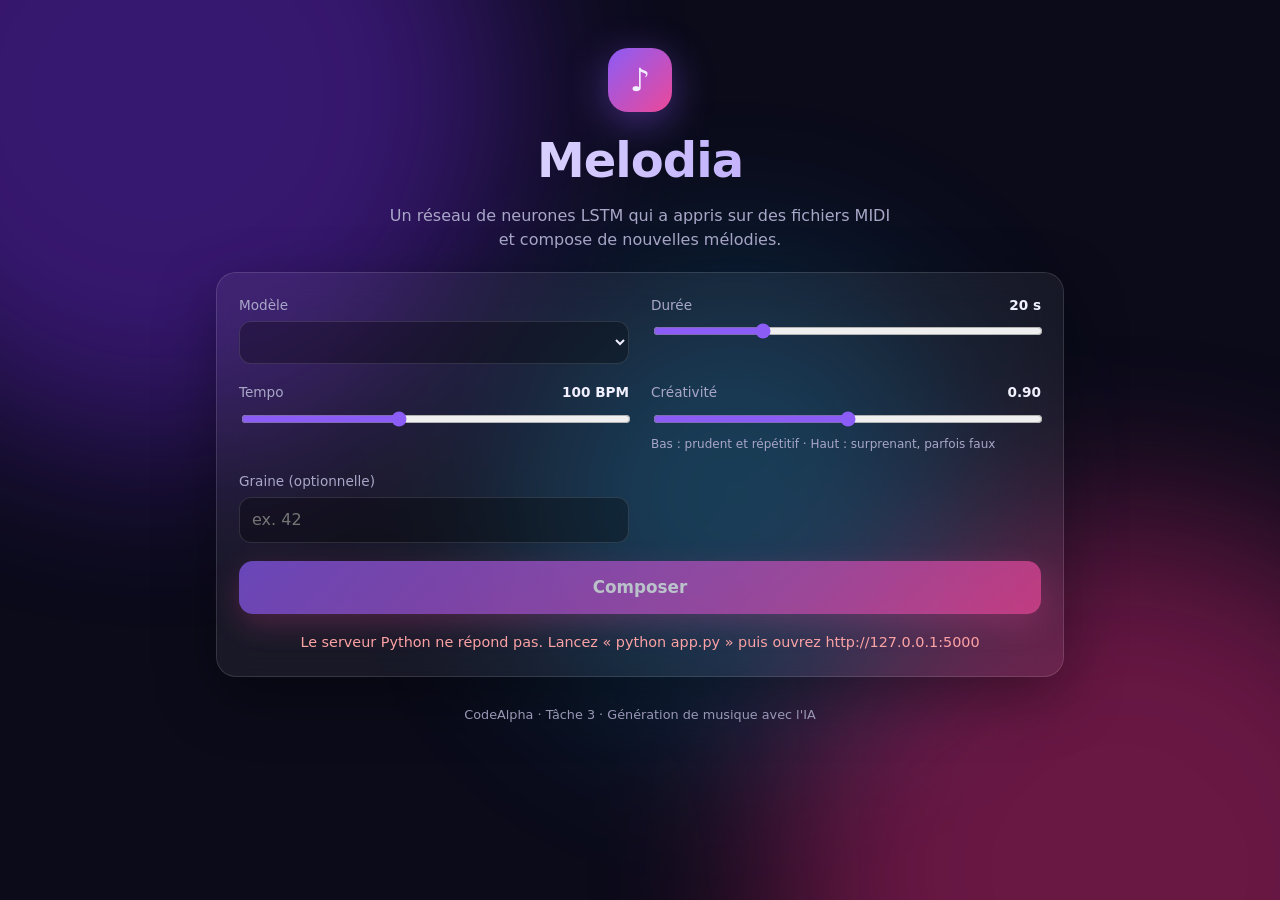
<file: CodeAlpha_MusicGenerator/static/index.html>
<!DOCTYPE html>
<html lang="fr">
<head>
  <meta charset="UTF-8">
  <meta name="viewport" content="width=device-width, initial-scale=1">
  <title>Melodia — Composer de la musique avec l'IA</title>
  <link rel="stylesheet" href="style.css">
</head>
<body>
  <div class="bg" aria-hidden="true"><span></span><span></span><span></span></div>

  <main class="shell">
    <header class="hero">
      <div class="logo" aria-hidden="true">♪</div>
      <h1>Melodia</h1>
      <p>Un réseau de neurones LSTM qui a appris sur des fichiers MIDI et compose de nouvelles mélodies.</p>
    </header>

    <section class="card controls">
      <div class="field">
        <label for="model">Modèle</label>
        <select id="model"></select>
      </div>
      <div class="field">
        <label for="seconds">Durée <b id="secondsOut">20 s</b></label>
        <input id="seconds" type="range" min="5" max="60" step="5" value="20">
      </div>
      <div class="field">
        <label for="tempo">Tempo <b id="tempoOut">100 BPM</b></label>
        <input id="tempo" type="range" min="60" max="160" step="5" value="100">
      </div>
      <div class="field">
        <label for="temperature">Créativité <b id="temperatureOut">0.9</b></label>
        <input id="temperature" type="range" min="0.4" max="1.4" step="0.05" value="0.9">
        <small>Bas : prudent et répétitif · Haut : surprenant, parfois faux</small>
      </div>
      <div class="field">
        <label for="seed">Graine (optionnelle)</label>
        <input id="seed" type="number" placeholder="ex. 42">
      </div>
      <button id="generate" class="primary"><span class="spinner" hidden></span><span class="label">Composer</span></button>
      <p id="message" class="message" role="status"></p>
    </section>

    <section class="card player" id="player" hidden>
      <div class="roll-wrap">
        <canvas id="roll" aria-label="Partition en rouleau de piano"></canvas>
      </div>
      <audio id="audio" controls preload="auto"></audio>
      <div class="actions">
        <a id="dlMidi" class="ghost" download>⬇ Télécharger le MIDI</a>
        <a id="dlWav" class="ghost" download>⬇ Télécharger le WAV</a>
      </div>
      <p id="meta" class="meta"></p>
    </section>

    <footer>CodeAlpha · Tâche 3 · Génération de musique avec l'IA</footer>
  </main>

  <script src="script.js"></script>
</body>
</html>
</file>
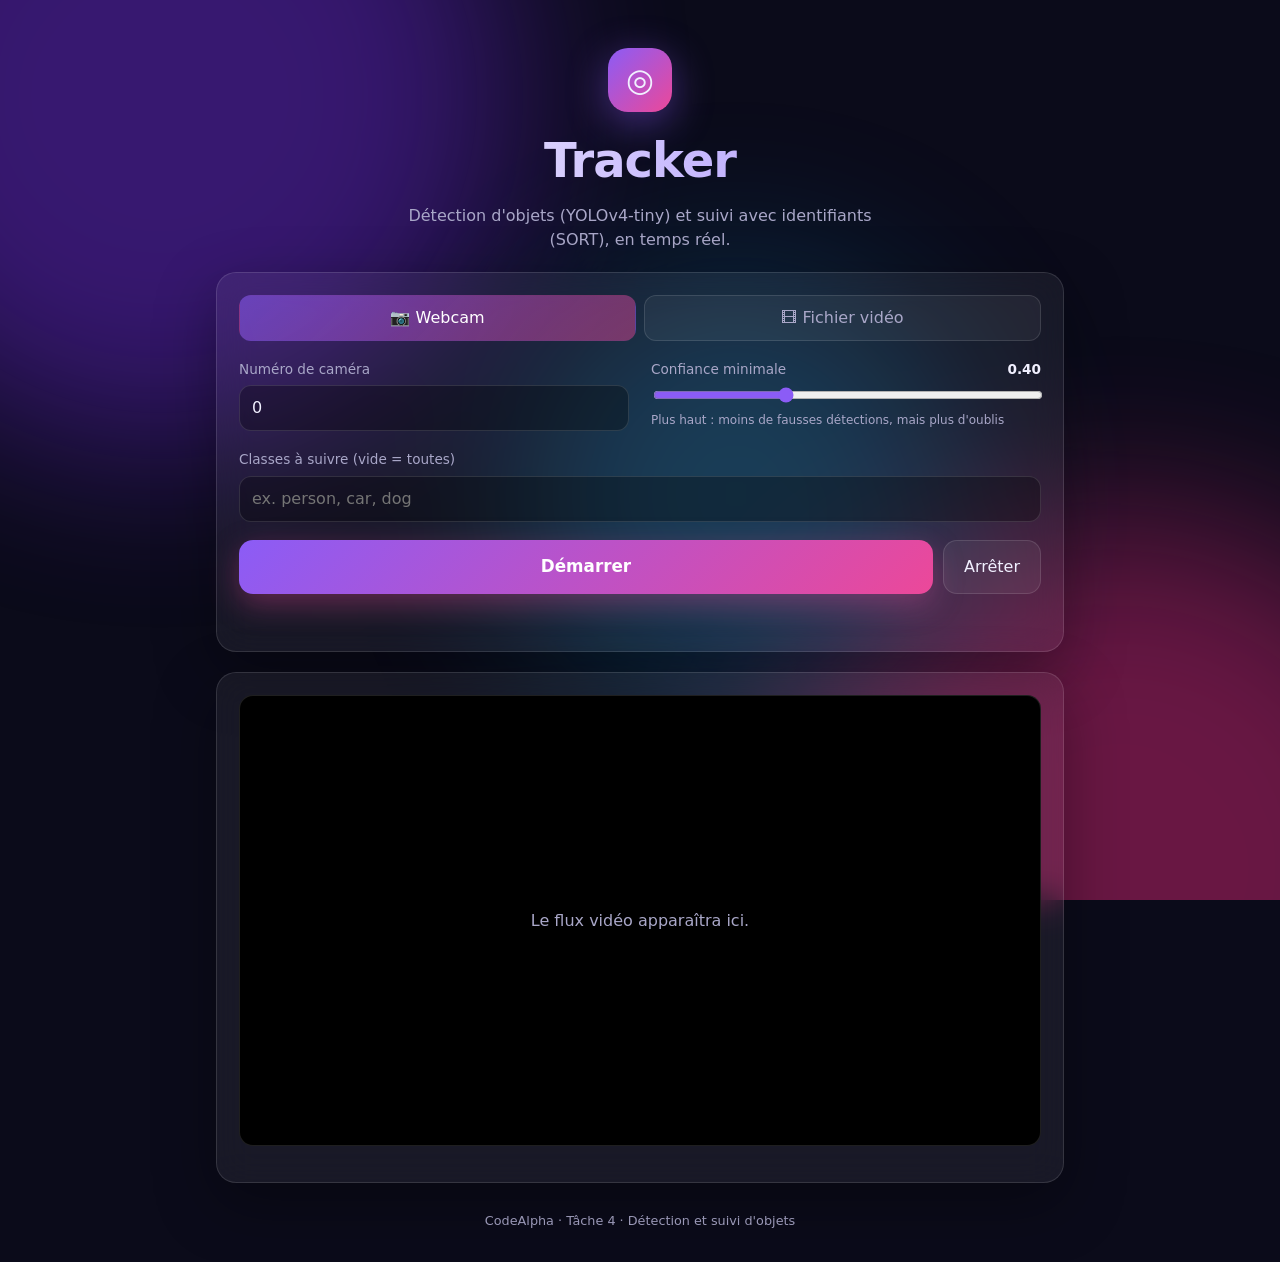
<file: CodeAlpha_ObjectTracker/CodeAlpha_ObjectTracker/static/index.html>
<!DOCTYPE html>
<html lang="fr">
<head>
  <meta charset="UTF-8">
  <meta name="viewport" content="width=device-width, initial-scale=1">
  <title>Tracker — Détection et suivi d'objets</title>
  <link rel="stylesheet" href="style.css">
</head>
<body>
  <div class="bg" aria-hidden="true"><span></span><span></span><span></span></div>
  <main class="shell">
    <header class="hero">
      <div class="logo" aria-hidden="true">◎</div>
      <h1>Tracker</h1>
      <p>Détection d'objets (YOLOv4-tiny) et suivi avec identifiants (SORT), en temps réel.</p>
    </header>

    <section class="card controls">
      <div class="tabs" role="tablist">
        <button class="tab active" id="tabCam" role="tab">📷 Webcam</button>
        <button class="tab" id="tabFile" role="tab">🎞 Fichier vidéo</button>
      </div>
      <div class="file" id="fileBox" hidden>
        <input id="video" type="file" accept="video/*" aria-label="Fichier vidéo">
      </div>
      <div class="field" id="camBox">
        <label for="camera">Numéro de caméra</label>
        <input id="camera" type="number" min="0" value="0">
      </div>
      <div class="field">
        <label for="conf">Confiance minimale <b id="confOut">0.40</b></label>
        <input id="conf" type="range" min="0.2" max="0.8" step="0.05" value="0.4">
        <small>Plus haut : moins de fausses détections, mais plus d'oublis</small>
      </div>
      <div class="field classes">
        <label for="classes">Classes à suivre (vide = toutes)</label>
        <input id="classes" list="classList" placeholder="ex. person, car, dog">
        <datalist id="classList"></datalist>
      </div>
      <div class="row">
        <button id="start" class="primary"><span class="label">Démarrer</span></button>
        <button id="stop" class="secondary" disabled>Arrêter</button>
      </div>
      <p id="message" class="message" role="status"></p>
    </section>

    <section class="card player">
      <div class="screen">
        <img id="feed" alt="Flux vidéo annoté" hidden>
        <div class="placeholder" id="placeholder">Le flux vidéo apparaîtra ici.</div>
      </div>
      <div class="stats" id="stats"></div>
    </section>
    <footer>CodeAlpha · Tâche 4 · Détection et suivi d'objets</footer>
  </main>
  <script src="script.js"></script>
</body>
</html>
</file>
<file: CodeAlpha_MusicGenerator/static/style.css>
:root {
  --bg: #0b0b1a;
  --card: rgba(255, 255, 255, 0.06);
  --border: rgba(255, 255, 255, 0.12);
  --text: #f1f0ff;
  --muted: #a9a7c8;
  --accent: #8b5cf6;
  --accent-2: #ec4899;
  --note: #a78bfa;
}

* { box-sizing: border-box; }

body {
  margin: 0;
  min-height: 100vh;
  background: var(--bg);
  color: var(--text);
  font-family: "Inter", "Segoe UI", system-ui, -apple-system, sans-serif;
  line-height: 1.5;
}

/* Fond animé : trois halos flous qui dérivent lentement */
.bg { position: fixed; inset: 0; overflow: hidden; z-index: 0; }
.bg span {
  position: absolute;
  width: 55vmax; height: 55vmax;
  border-radius: 50%;
  filter: blur(90px);
  opacity: 0.45;
  animation: drift 22s ease-in-out infinite alternate;
}
.bg span:nth-child(1) { background: #6d28d9; top: -20vmax; left: -15vmax; }
.bg span:nth-child(2) { background: #db2777; bottom: -25vmax; right: -15vmax; animation-delay: -7s; }
.bg span:nth-child(3) { background: #0ea5e9; top: 30%; left: 40%; width: 35vmax; height: 35vmax; opacity: 0.25; animation-delay: -13s; }
@keyframes drift { to { transform: translate(8vmax, 6vmax) scale(1.15); } }

.shell {
  position: relative; z-index: 1;
  max-width: 880px;
  margin: 0 auto;
  padding: 48px 16px 32px;
  display: grid;
  gap: 20px;
}

.hero { text-align: center; }
.logo {
  width: 64px; height: 64px;
  margin: 0 auto 12px;
  display: grid; place-items: center;
  font-size: 32px;
  border-radius: 20px;
  background: linear-gradient(135deg, var(--accent), var(--accent-2));
  box-shadow: 0 10px 40px rgba(139, 92, 246, 0.45);
}
h1 {
  margin: 0;
  font-size: clamp(2rem, 6vw, 3rem);
  letter-spacing: -0.02em;
  background: linear-gradient(90deg, #fff, #c4b5fd 60%, #f9a8d4);
  -webkit-background-clip: text; background-clip: text;
  color: transparent;
}
.hero p { margin: 8px auto 0; max-width: 520px; color: var(--muted); }

.card {
  background: var(--card);
  border: 1px solid var(--border);
  border-radius: 20px;
  padding: 22px;
  backdrop-filter: blur(18px);
  -webkit-backdrop-filter: blur(18px);
  box-shadow: 0 20px 60px rgba(0, 0, 0, 0.35);
}

.controls { display: grid; grid-template-columns: 1fr 1fr; gap: 18px 22px; }
.field { display: grid; gap: 6px; align-content: start; }
.field label { font-size: 0.85rem; color: var(--muted); display: flex; justify-content: space-between; }
.field label b { color: var(--text); font-weight: 600; }
.field small { color: var(--muted); font-size: 0.75rem; }

select, input[type="number"] {
  width: 100%;
  padding: 10px 12px;
  border-radius: 12px;
  border: 1px solid var(--border);
  background: rgba(0, 0, 0, 0.3);
  color: var(--text);
  font: inherit;
}
select option { color: #111; }
input:focus-visible, select:focus-visible, button:focus-visible, a:focus-visible {
  outline: 2px solid var(--accent); outline-offset: 2px;
}

input[type="range"] { width: 100%; accent-color: var(--accent); }

.primary {
  grid-column: 1 / -1;
  display: flex; align-items: center; justify-content: center; gap: 10px;
  padding: 14px;
  border: 0; border-radius: 14px;
  font: inherit; font-weight: 600; font-size: 1.05rem;
  color: #fff;
  background: linear-gradient(135deg, var(--accent), var(--accent-2));
  box-shadow: 0 10px 30px rgba(236, 72, 153, 0.35);
  cursor: pointer;
  transition: transform 0.15s, box-shadow 0.15s, opacity 0.15s;
}
.primary:hover { transform: translateY(-1px); box-shadow: 0 14px 36px rgba(236, 72, 153, 0.45); }
.primary:disabled { opacity: 0.7; cursor: wait; transform: none; }

.spinner {
  width: 18px; height: 18px;
  border: 2px solid rgba(255, 255, 255, 0.4); border-top-color: #fff;
  border-radius: 50%;
  animation: spin 0.8s linear infinite;
}
.spinner[hidden] { display: none; }
@keyframes spin { to { transform: rotate(360deg); } }

.message { grid-column: 1 / -1; margin: 0; min-height: 1.2em; color: var(--muted); font-size: 0.9rem; text-align: center; }
.message.error { color: #fca5a5; }

.player { display: grid; gap: 14px; }
.player[hidden] { display: none; }
.roll-wrap { border-radius: 14px; overflow: hidden; background: rgba(0, 0, 0, 0.35); border: 1px solid var(--border); }
canvas { display: block; width: 100%; height: 240px; }
audio { width: 100%; }

.actions { display: flex; flex-wrap: wrap; gap: 10px; }
.ghost {
  padding: 9px 14px;
  border-radius: 12px;
  border: 1px solid var(--border);
  color: var(--text);
  text-decoration: none;
  font-size: 0.9rem;
  background: rgba(255, 255, 255, 0.05);
  transition: background 0.15s;
}
.ghost:hover { background: rgba(255, 255, 255, 0.12); }
.meta { margin: 0; color: var(--muted); font-size: 0.85rem; }

footer { text-align: center; color: var(--muted); font-size: 0.8rem; padding-top: 8px; }

@media (max-width: 620px) {
  .controls { grid-template-columns: 1fr; }
  .card { padding: 18px; }
  canvas { height: 200px; }
}

@media (prefers-reduced-motion: reduce) {
  .bg span, .spinner { animation: none; }
}
</file>
<file: CodeAlpha_ObjectTracker/CodeAlpha_ObjectTracker/static/style.css>
:root {
  --bg: #0b0b1a;
  --card: rgba(255, 255, 255, 0.06);
  --border: rgba(255, 255, 255, 0.12);
  --text: #f1f0ff;
  --muted: #a9a7c8;
  --accent: #8b5cf6;
  --accent-2: #ec4899;
  --note: #a78bfa;
}

* { box-sizing: border-box; }

body {
  margin: 0;
  min-height: 100vh;
  background: var(--bg);
  color: var(--text);
  font-family: "Inter", "Segoe UI", system-ui, -apple-system, sans-serif;
  line-height: 1.5;
}

/* Fond animé : trois halos flous qui dérivent lentement */
.bg { position: fixed; inset: 0; overflow: hidden; z-index: 0; }
.bg span {
  position: absolute;
  width: 55vmax; height: 55vmax;
  border-radius: 50%;
  filter: blur(90px);
  opacity: 0.45;
  animation: drift 22s ease-in-out infinite alternate;
}
.bg span:nth-child(1) { background: #6d28d9; top: -20vmax; left: -15vmax; }
.bg span:nth-child(2) { background: #db2777; bottom: -25vmax; right: -15vmax; animation-delay: -7s; }
.bg span:nth-child(3) { background: #0ea5e9; top: 30%; left: 40%; width: 35vmax; height: 35vmax; opacity: 0.25; animation-delay: -13s; }
@keyframes drift { to { transform: translate(8vmax, 6vmax) scale(1.15); } }

.shell {
  position: relative; z-index: 1;
  max-width: 880px;
  margin: 0 auto;
  padding: 48px 16px 32px;
  display: grid;
  gap: 20px;
}

.hero { text-align: center; }
.logo {
  width: 64px; height: 64px;
  margin: 0 auto 12px;
  display: grid; place-items: center;
  font-size: 32px;
  border-radius: 20px;
  background: linear-gradient(135deg, var(--accent), var(--accent-2));
  box-shadow: 0 10px 40px rgba(139, 92, 246, 0.45);
}
h1 {
  margin: 0;
  font-size: clamp(2rem, 6vw, 3rem);
  letter-spacing: -0.02em;
  background: linear-gradient(90deg, #fff, #c4b5fd 60%, #f9a8d4);
  -webkit-background-clip: text; background-clip: text;
  color: transparent;
}
.hero p { margin: 8px auto 0; max-width: 520px; color: var(--muted); }

.card {
  background: var(--card);
  border: 1px solid var(--border);
  border-radius: 20px;
  padding: 22px;
  backdrop-filter: blur(18px);
  -webkit-backdrop-filter: blur(18px);
  box-shadow: 0 20px 60px rgba(0, 0, 0, 0.35);
}

.controls { display: grid; grid-template-columns: 1fr 1fr; gap: 18px 22px; }
.field { display: grid; gap: 6px; align-content: start; }
.field label { font-size: 0.85rem; color: var(--muted); display: flex; justify-content: space-between; }
.field label b { color: var(--text); font-weight: 600; }
.field small { color: var(--muted); font-size: 0.75rem; }

select, input[type="number"] {
  width: 100%;
  padding: 10px 12px;
  border-radius: 12px;
  border: 1px solid var(--border);
  background: rgba(0, 0, 0, 0.3);
  color: var(--text);
  font: inherit;
}
select option { color: #111; }
input:focus-visible, select:focus-visible, button:focus-visible, a:focus-visible {
  outline: 2px solid var(--accent); outline-offset: 2px;
}

input[type="range"] { width: 100%; accent-color: var(--accent); }

.primary {
  grid-column: 1 / -1;
  display: flex; align-items: center; justify-content: center; gap: 10px;
  padding: 14px;
  border: 0; border-radius: 14px;
  font: inherit; font-weight: 600; font-size: 1.05rem;
  color: #fff;
  background: linear-gradient(135deg, var(--accent), var(--accent-2));
  box-shadow: 0 10px 30px rgba(236, 72, 153, 0.35);
  cursor: pointer;
  transition: transform 0.15s, box-shadow 0.15s, opacity 0.15s;
}
.primary:hover { transform: translateY(-1px); box-shadow: 0 14px 36px rgba(236, 72, 153, 0.45); }
.primary:disabled { opacity: 0.7; cursor: wait; transform: none; }

.spinner {
  width: 18px; height: 18px;
  border: 2px solid rgba(255, 255, 255, 0.4); border-top-color: #fff;
  border-radius: 50%;
  animation: spin 0.8s linear infinite;
}
.spinner[hidden] { display: none; }
@keyframes spin { to { transform: rotate(360deg); } }

.message { grid-column: 1 / -1; margin: 0; min-height: 1.2em; color: var(--muted); font-size: 0.9rem; text-align: center; }
.message.error { color: #fca5a5; }

.player { display: grid; gap: 14px; }
.player[hidden] { display: none; }
.roll-wrap { border-radius: 14px; overflow: hidden; background: rgba(0, 0, 0, 0.35); border: 1px solid var(--border); }
canvas { display: block; width: 100%; height: 240px; }
audio { width: 100%; }

.actions { display: flex; flex-wrap: wrap; gap: 10px; }
.ghost {
  padding: 9px 14px;
  border-radius: 12px;
  border: 1px solid var(--border);
  color: var(--text);
  text-decoration: none;
  font-size: 0.9rem;
  background: rgba(255, 255, 255, 0.05);
  transition: background 0.15s;
}
.ghost:hover { background: rgba(255, 255, 255, 0.12); }
.meta { margin: 0; color: var(--muted); font-size: 0.85rem; }

footer { text-align: center; color: var(--muted); font-size: 0.8rem; padding-top: 8px; }

@media (max-width: 620px) {
  .controls { grid-template-columns: 1fr; }
  .card { padding: 18px; }
  canvas { height: 200px; }
}

@media (prefers-reduced-motion: reduce) {
  .bg span, .spinner { animation: none; }
}

/* --- Suivi d'objets --- */
.tabs { grid-column: 1 / -1; display: flex; gap: 8px; }
.tab { flex: 1; padding: 10px; border-radius: 12px; border: 1px solid var(--border); background: rgba(255,255,255,.05);
  color: var(--muted); font: inherit; cursor: pointer; transition: .15s; }
.tab.active { color: #fff; background: linear-gradient(135deg, rgba(139,92,246,.55), rgba(236,72,153,.45)); border-color: transparent; }
.file { grid-column: 1 / -1; }
input[type="file"] { width: 100%; padding: 10px; border-radius: 12px; border: 1px dashed var(--border); background: rgba(0,0,0,.25); color: var(--muted); font: inherit; }
.row { grid-column: 1 / -1; display: flex; gap: 10px; }
.row .primary { grid-column: auto; flex: 1; }
.secondary { padding: 14px 20px; border-radius: 14px; border: 1px solid var(--border); background: rgba(255,255,255,.06); color: var(--text); font: inherit; cursor: pointer; }
.secondary:hover { background: rgba(255,255,255,.12); }
.screen { position: relative; border-radius: 14px; overflow: hidden; background: #000; border: 1px solid var(--border); aspect-ratio: 16 / 9; display: grid; place-items: center; }
.screen img { width: 100%; height: 100%; object-fit: contain; display: block; }
.screen .placeholder { color: var(--muted); padding: 20px; text-align: center; }
.stats { display: flex; flex-wrap: wrap; gap: 8px; }
.chip { padding: 6px 12px; border-radius: 999px; background: rgba(255,255,255,.08); border: 1px solid var(--border); font-size: .85rem; }
.chip b { color: #f9a8d4; }
.classes { grid-column: 1 / -1; }
.classes input { width: 100%; padding: 10px 12px; border-radius: 12px; border: 1px solid var(--border); background: rgba(0,0,0,.3); color: var(--text); font: inherit; }
[hidden] { display: none !important; }
</file>
